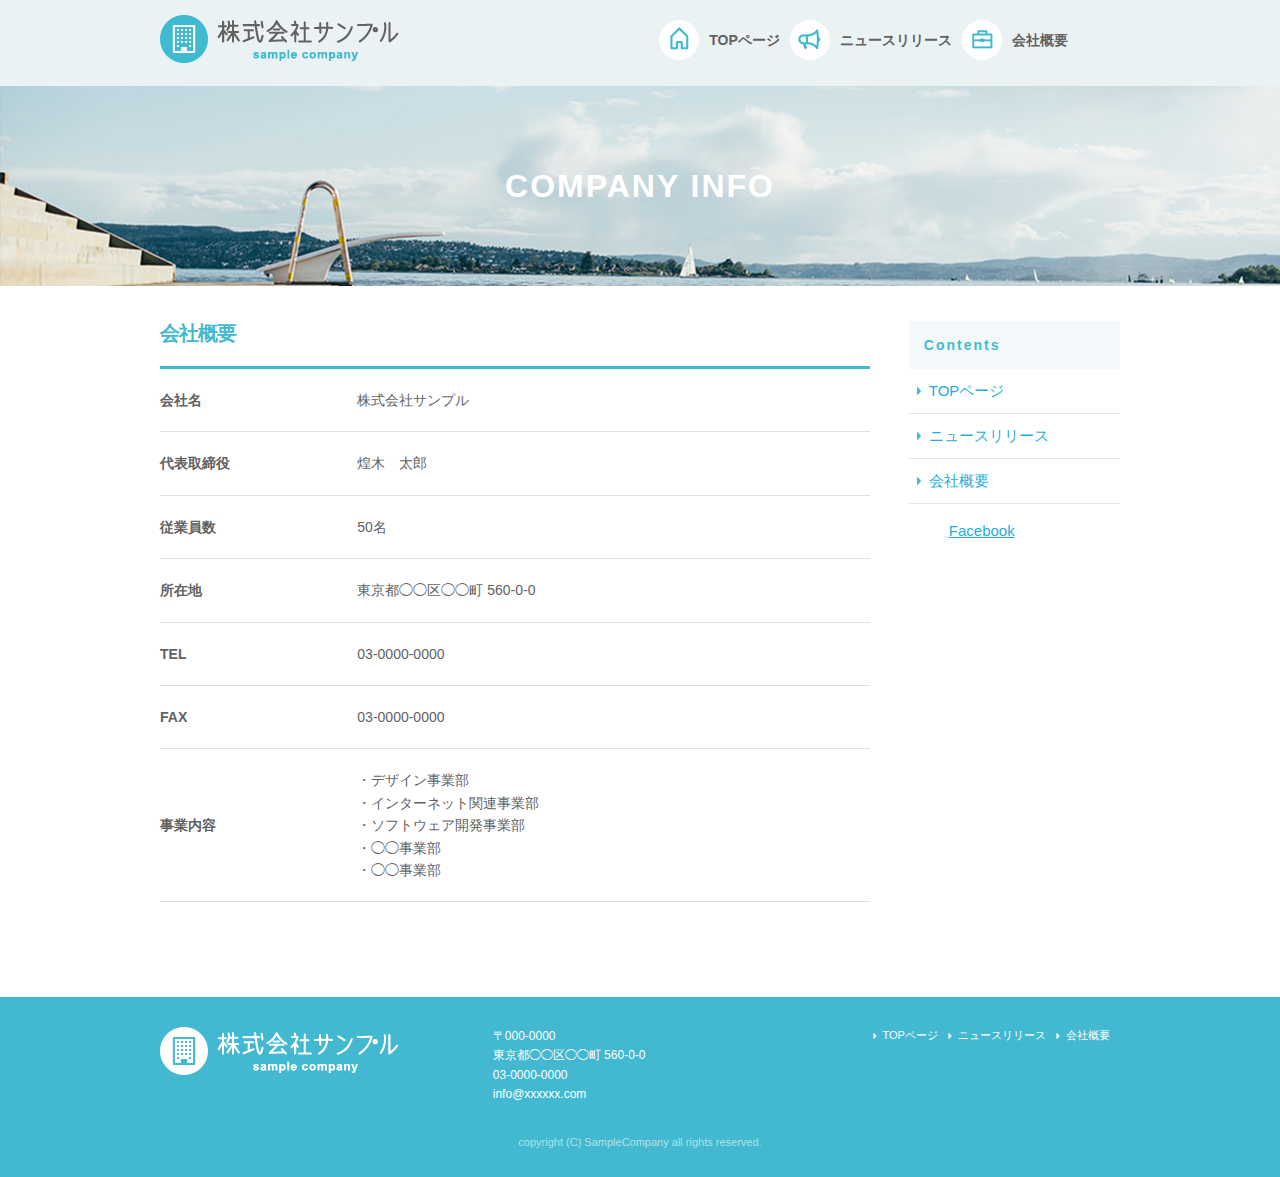
<file: company.html>
<!DOCTYPE html>
<html lang="ja">
  <head>

    <meta charset="utf-8">
    <title>COMPANY INFO | 株式会社サンプル</title>
    <meta name="description" content="">
    <meta name="author" content="">

    <meta name="viewport" content="width=device-width, initial-scale=1">

    <!-- <link href="//fonts.googleapis.com/css?family=Raleway:400,300,600" rel="stylesheet" type="text/css"> -->

    <link rel="stylesheet" href="css/normalize.css">
    <link rel="stylesheet" href="css/skeleton.css">
    <link rel="stylesheet" href="css/sample.css">

    <link rel="icon" type="image/png" href="images/favicon.png">

  </head>
  <body>

    <div id="fb-root"></div>
    <script>(function(d, s, id) {
var js, fjs = d.getElementsByTagName(s)[0];
if (d.getElementById(id)) return;
js = d.createElement(s); js.id = id;
js.src = "//connect.facebook.net/ja_JP/sdk.js#xfbml=1&version=v2.6";
fjs.parentNode.insertBefore(js, fjs);
    }(document, 'script', 'facebook-jssdk'));</script>

    <header>
      <div id="header_in" class="container">
        <div class="row">
          <div class="six columns logo">

            <h1><a href="index.html"><img class="u-max-full-width" src="images/top/logo.png" alt="株式会社サンプル" srcset="images/top/logo@2x.png 2x" /></a></h1>

          </div>
          <div class="six columns navi">

            <div class="sp_navi">
              <img id="sp_navi_btn" class="u-max-full-width" src="images/top/sp_navi.png" alt="sp_navi" srcset="images/top/sp_navi@2x.png 2x" />

              <ul class="sp_navi_li">
                <li><a href="index.html">TOPページ</a></li>
                <li><a href="news.html">ニュースリリース</a></li>
                <li><a href="company.html">会社概要</a></li>
              </ul>
            </div>
            <!-- sp_navi -->

            <div class="pc_navi">

              <ul class="pc_navi_li">
                <li class="navi_toppage"><a href="index.html">TOPページ</a></li>
                <li class="navi_news"><a href="news.html">ニュースリリース</a></li>
                <li class="navi_company"><a href="company.html">会社概要</a></li>
              </ul>

            </div>
            <!-- pc_navi -->

          </div>
        </div>
        <!-- row -->
      </div>
      <!-- header_in -->
    </header>

    <div id="sub_cover">
      <div class="container">
        <div class="row">

          <div class="twelve columns">
            <h2>COMPANY INFO</h2>
          </div>

        </div>
      </div>
    </div>
    <!-- #sub_cover -->

    <div id="contents">
      <div class="container">
        <div class="row">

          <div id="main" class="nine columns">
            <h2 class="company_title">会社概要</h2>

            <table class="u-full-width">
              <tr>
                <th>会社名</th>
                <td>株式会社サンプル</td>
              </tr>
              <tr>
                <th>代表取締役</th>
                <td>煌木　太郎</td>
              </tr>
              <tr>
                <th>従業員数</th>
                <td>50名</td>
              </tr>
              <tr>
                <th>所在地</th>
                <td>東京都◯◯区◯◯町 560-0-0</td>
              </tr>
              <tr>
                <th>TEL</th>
                <td>03-0000-0000</td>
              </tr>
              <tr>
                <th>FAX</th>
                <td>03-0000-0000</td>
              </tr>
              <tr>
                <th>事業内容</th>
                <td>
                  ・デザイン事業部<br />
                  ・インターネット関連事業部<br />
                  ・ソフトウェア開発事業部<br />
                  ・◯◯事業部<br />
                  ・◯◯事業部
                </td>
              </tr>
            </table>


          </div>

          <div id="sidebar" class="three columns">

            <div class="pc_sidemenu">
              <h3>Contents</h3>

              <ul>
                <li><a href="index.html">TOPページ</a></li>
                <li><a href="news.html">ニュースリリース</a></li>
                <li><a href="company.html">会社概要</a></li>
              </ul>
            </div>

            <div class="fb-page" data-href="https://www.facebook.com/facebook" data-tabs="timeline" data-height="300" data-small-header="false" data-adapt-container-width="true" data-hide-cover="false" data-show-facepile="false"><div class="fb-xfbml-parse-ignore"><blockquote cite="https://www.facebook.com/facebook"><a href="https://www.facebook.com/facebook">Facebook</a></blockquote></div></div>

          </div>

        </div>
      </div>
    </div>
    <!-- #contents -->


    <footer>
      <div class="container">
        <div class="row">
          <div class="four columns sp">
            <img class="u-max-full-width" src="images/top/footer_logo.png" alt="株式会社サンプル" srcset="images/top/footer_logo@2x.png 2x" />
          </div>
          <!-- columns -->
          <div class="four columns foot_address sp">
            〒000-0000<br />
            東京都◯◯区◯◯町 560-0-0<br />
            03-0000-0000<br />
            info@xxxxxx.com
          </div>
          <!-- columns -->
          <div class="four columns">
            <ul class="foot_navi">
              <li><a href="index.html">TOPページ</a></li>
              <li><a href="news.html">ニュースリリース</a></li>
              <li><a href="company.html">会社概要</a></li>
            </ul>
          </div>
          <!-- columns -->
        </div>
        <!-- row -->

        <div class="row">
          <div class="twelve columns sp">
            <p class="copy">copyright (C) SampleCompany all rights reserved.</p>
          </div>
          <!-- columns -->
        </div>
        <!-- row -->
      </div>
    </footer>
    <!-- //footer -->


    <script type="text/javascript" src="//ajax.googleapis.com/ajax/libs/jquery/1.10.2/jquery.min.js"></script>

    <script>
$(function(){

  $(document).ready(function(){

    $("#sp_navi_btn").click(function () {
      $(this).next().slideToggle();
    });

  });

});
    </script>


  </body>
</html>
</file>
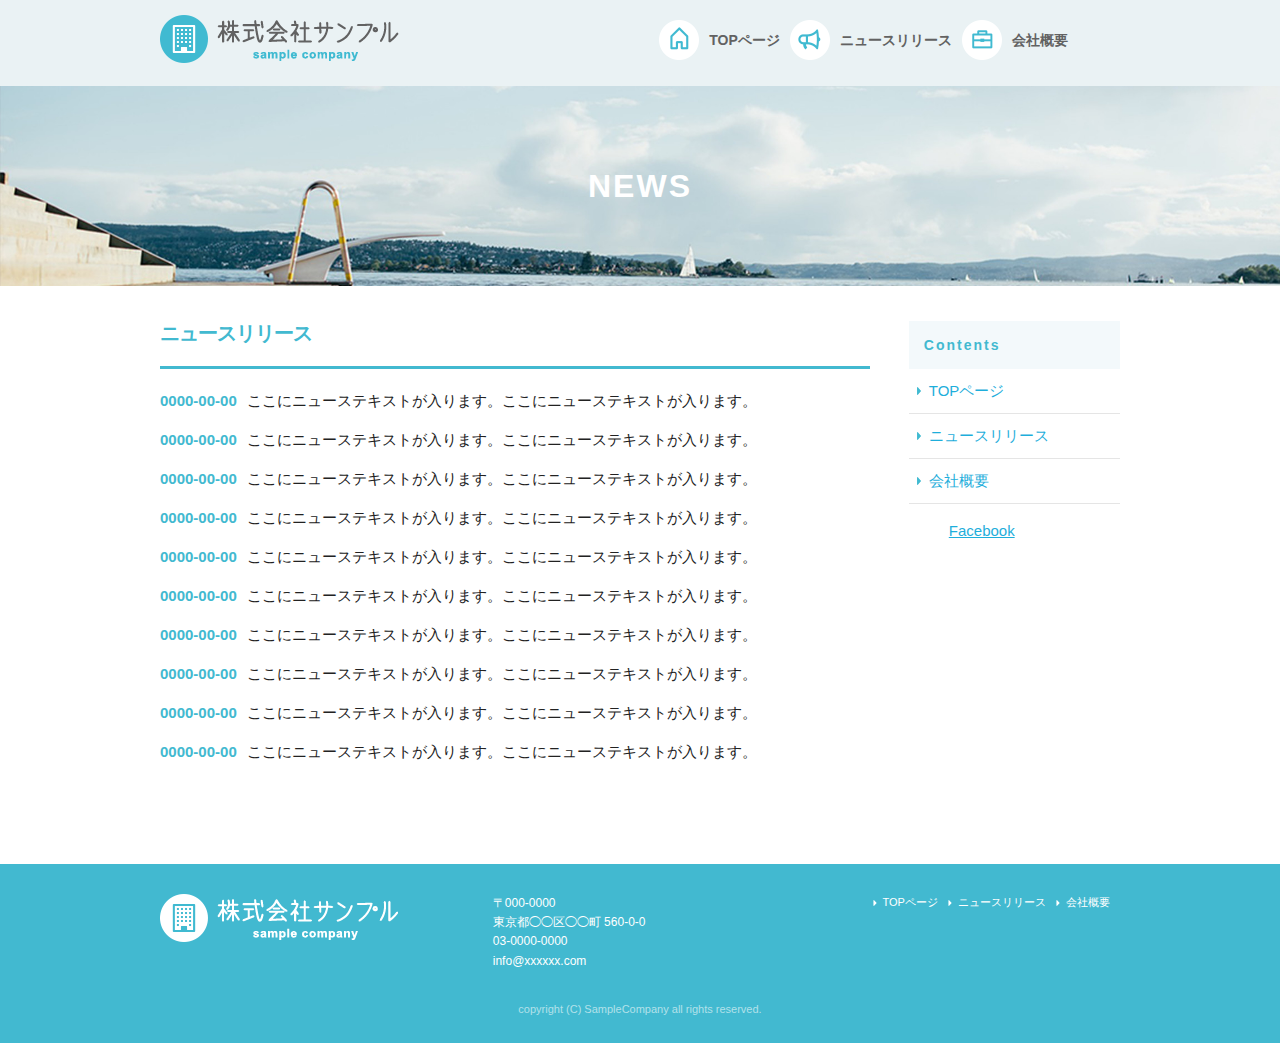
<file: news.html>
<!DOCTYPE html>
<html lang="ja">
<head>

  <meta charset="utf-8">
  <title>NEWS | 株式会社サンプル</title>
  <meta name="description" content="">
  <meta name="author" content="">

  <meta name="viewport" content="width=device-width, initial-scale=1">

  <link rel="stylesheet" href="css/normalize.css">
  <link rel="stylesheet" href="css/skeleton.css">
  <link rel="stylesheet" href="css/sample.css">

  <link rel="icon" type="image/png" href="images/favicon.png">

</head>
<body>

  <div id="fb-root"></div>
  <script>(function(d, s, id) {
    var js, fjs = d.getElementsByTagName(s)[0];
    if (d.getElementById(id)) return;
    js = d.createElement(s); js.id = id;
    js.src = "//connect.facebook.net/ja_JP/sdk.js#xfbml=1&version=v2.6";
    fjs.parentNode.insertBefore(js, fjs);
  }(document, 'script', 'facebook-jssdk'));</script>

<header>
  <div id="header_in" class="container">
    <div class="row">
      <div class="six columns logo">

        <h1><a href="index.html"><img class="u-max-full-width" src="images/top/logo.png" alt="株式会社サンプル" srcset="images/top/logo@2x.png 2x" /></a></h1>

      </div>
      <div class="six columns navi">

        <div class="sp_navi">
          <img id="sp_navi_btn" class="u-max-full-width" src="images/top/sp_navi.png" alt="sp_navi" srcset="images/top/sp_navi@2x.png 2x" />

          <ul class="sp_navi_li">
            <li><a href="index.html">TOPページ</a></li>
            <li><a href="news.html">ニュースリリース</a></li>
            <li><a href="company.html">会社概要</a></li>
          </ul>
        </div>
        <!-- sp_navi -->

        <div class="pc_navi">

          <ul class="pc_navi_li">
            <li class="navi_toppage"><a href="index.html">TOPページ</a></li>
            <li class="navi_news"><a href="news.html">ニュースリリース</a></li>
            <li class="navi_company"><a href="company.html">会社概要</a></li>
          </ul>

        </div>
        <!-- pc_navi -->

      </div>
    </div>
    <!-- row -->
  </div>
  <!-- header_in -->
</header>

<div id="sub_cover">
  <div class="container">
    <div class="row">

      <div class="twelve columns">
        <h2>NEWS</h2>
      </div>

    </div>
  </div>
</div>
<!-- #sub_cover -->

<div id="contents">
  <div class="container">
    <div class="row">

      <div id="main" class="nine columns">
        <h2>ニュースリリース</h2>

        <ul class="news_li">
          <li><span>0000-00-00</span>ここにニューステキストが入ります。ここにニューステキストが入ります。</li>
          <li><span>0000-00-00</span>ここにニューステキストが入ります。ここにニューステキストが入ります。</li>
          <li><span>0000-00-00</span>ここにニューステキストが入ります。ここにニューステキストが入ります。</li>
          <li><span>0000-00-00</span>ここにニューステキストが入ります。ここにニューステキストが入ります。</li>
          <li><span>0000-00-00</span>ここにニューステキストが入ります。ここにニューステキストが入ります。</li>
          <li><span>0000-00-00</span>ここにニューステキストが入ります。ここにニューステキストが入ります。</li>
          <li><span>0000-00-00</span>ここにニューステキストが入ります。ここにニューステキストが入ります。</li>
          <li><span>0000-00-00</span>ここにニューステキストが入ります。ここにニューステキストが入ります。</li>
          <li><span>0000-00-00</span>ここにニューステキストが入ります。ここにニューステキストが入ります。</li>
          <li><span>0000-00-00</span>ここにニューステキストが入ります。ここにニューステキストが入ります。</li>
        </ul>
      </div>

      <div id="sidebar" class="three columns">

        <div class="pc_sidemenu">
          <h3>Contents</h3>

          <ul>
            <li><a href="index.html">TOPページ</a></li>
            <li><a href="news.html">ニュースリリース</a></li>
            <li><a href="company.html">会社概要</a></li>
          </ul>
        </div>

        <div class="fb-page" data-href="https://www.facebook.com/facebook" data-tabs="timeline" data-height="300" data-small-header="false" data-adapt-container-width="true" data-hide-cover="false" data-show-facepile="false"><div class="fb-xfbml-parse-ignore"><blockquote cite="https://www.facebook.com/facebook"><a href="https://www.facebook.com/facebook">Facebook</a></blockquote></div></div>

      </div>

    </div>
  </div>
</div>
<!-- #contents -->


<footer>
  <div class="container">
    <div class="row">
      <div class="four columns sp">
        <img class="u-max-full-width" src="images/top/footer_logo.png" alt="株式会社サンプル" srcset="images/top/footer_logo@2x.png 2x" />
      </div>
      <!-- columns -->
      <div class="four columns foot_address sp">
        〒000-0000<br />
        東京都◯◯区◯◯町 560-0-0<br />
        03-0000-0000<br />
        info@xxxxxx.com
      </div>
      <!-- columns -->
      <div class="four columns">
        <ul class="foot_navi">
          <li><a href="index.html">TOPページ</a></li>
          <li><a href="news.html">ニュースリリース</a></li>
          <li><a href="company.html">会社概要</a></li>
        </ul>
      </div>
      <!-- columns -->
    </div>
    <!-- row -->

    <div class="row">
      <div class="twelve columns sp">
        <p class="copy">copyright (C) SampleCompany all rights reserved.</p>
      </div>
      <!-- columns -->
    </div>
    <!-- row -->
  </div>
</footer>
<!-- //footer -->



<script type="text/javascript" src="//ajax.googleapis.com/ajax/libs/jquery/1.10.2/jquery.min.js"></script>

<script>
  $(function(){

    $(document).ready(function(){

      $("#sp_navi_btn").click(function () {
        $(this).next().slideToggle();
      });

    });

  });
</script>


</body>
</html>
</file>
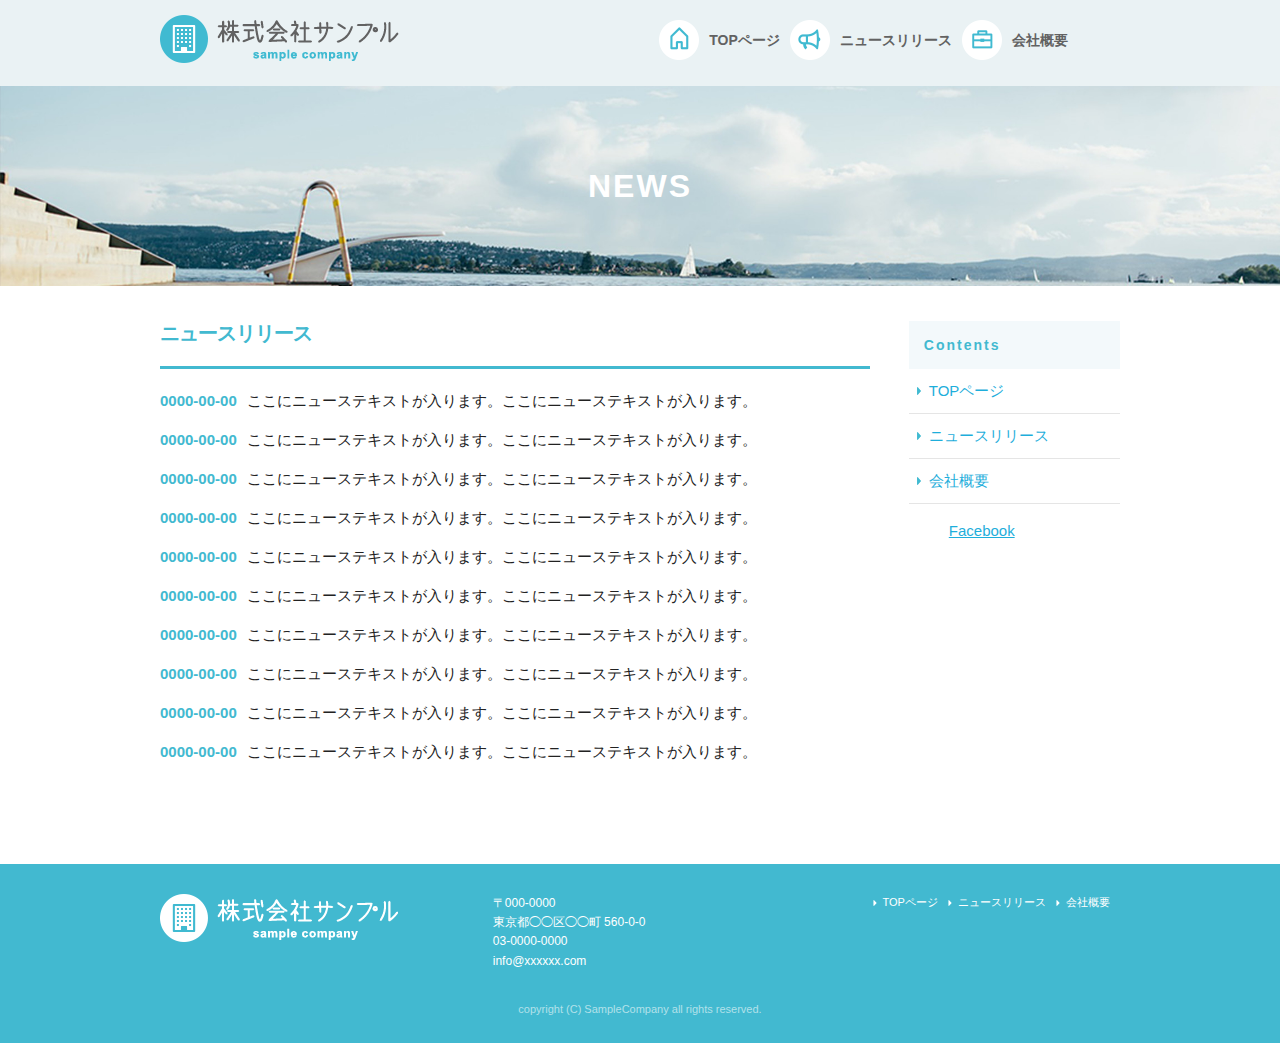
<file: newssample.html>
<!DOCTYPE html>
<html lang="ja">
<head>

  <meta charset="utf-8">
  <title>NEWS | 株式会社サンプル</title>
  <meta name="description" content="">
  <meta name="author" content="">

  <meta name="viewport" content="width=device-width, initial-scale=1">


  <link rel="stylesheet" href="css/normalize.css">
  <link rel="stylesheet" href="css/skeleton.css">
  <link rel="stylesheet" href="css/sample.css">

  <link rel="icon" type="image/png" href="images/favicon.png">

</head>
<body>

  <div id="fb-root"></div>
  <script>(function(d, s, id) {
    var js, fjs = d.getElementsByTagName(s)[0];
    if (d.getElementById(id)) return;
    js = d.createElement(s); js.id = id;
    js.src = "//connect.facebook.net/ja_JP/sdk.js#xfbml=1&version=v2.6";
    fjs.parentNode.insertBefore(js, fjs);
  }(document, 'script', 'facebook-jssdk'));</script>

<header>
  <div id="header_in" class="container">
    <div class="row">
      <div class="six columns logo">

        <h1><a href="index.html"><img class="u-max-full-width" src="images/top/logo.png" alt="株式会社サンプル" srcset="images/top/logo@2x.png 2x" /></a></h1>

      </div>
      <div class="six columns navi">

        <div class="sp_navi">
          <img id="sp_navi_btn" class="u-max-full-width" src="images/top/sp_navi.png" alt="sp_navi" srcset="images/top/sp_navi@2x.png 2x" />

          <ul class="sp_navi_li">
            <li><a href="index.html">TOPページ</a></li>
            <li><a href="news.html">ニュースリリース</a></li>
            <li><a href="company.html">会社概要</a></li>
          </ul>
        </div>
        <!-- sp_navi -->

        <div class="pc_navi">

          <ul class="pc_navi_li">
            <li class="navi_toppage"><a href="index.html">TOPページ</a></li>
            <li class="navi_news"><a href="news.html">ニュースリリース</a></li>
            <li class="navi_company"><a href="company.html">会社概要</a></li>
          </ul>

        </div>
        <!-- pc_navi -->

      </div>
    </div>
    <!-- row -->
  </div>
  <!-- header_in -->
</header>

<div id="sub_cover">
  <div class="container">
    <div class="row">

      <div class="twelve columns">
        <h2>NEWS</h2>
      </div>

    </div>
  </div>
</div>
<!-- #sub_cover -->

<div id="contents">
  <div class="container">
    <div class="row">

      <div id="main" class="nine columns">
        <h2>ニュースリリース</h2>

        <ul class="news_li">
          <li><span>0000-00-00</span>ここにニューステキストが入ります。ここにニューステキストが入ります。</li>
          <li><span>0000-00-00</span>ここにニューステキストが入ります。ここにニューステキストが入ります。</li>
          <li><span>0000-00-00</span>ここにニューステキストが入ります。ここにニューステキストが入ります。</li>
          <li><span>0000-00-00</span>ここにニューステキストが入ります。ここにニューステキストが入ります。</li>
          <li><span>0000-00-00</span>ここにニューステキストが入ります。ここにニューステキストが入ります。</li>
          <li><span>0000-00-00</span>ここにニューステキストが入ります。ここにニューステキストが入ります。</li>
          <li><span>0000-00-00</span>ここにニューステキストが入ります。ここにニューステキストが入ります。</li>
          <li><span>0000-00-00</span>ここにニューステキストが入ります。ここにニューステキストが入ります。</li>
          <li><span>0000-00-00</span>ここにニューステキストが入ります。ここにニューステキストが入ります。</li>
          <li><span>0000-00-00</span>ここにニューステキストが入ります。ここにニューステキストが入ります。</li>
        </ul>
      </div>

      <div id="sidebar" class="three columns">

        <div class="pc_sidemenu">
          <h3>Contents</h3>

          <ul>
            <li><a href="index.html">TOPページ</a></li>
            <li><a href="news.html">ニュースリリース</a></li>
            <li><a href="company.html">会社概要</a></li>
          </ul>
        </div>

        <div class="fb-page" data-href="https://www.facebook.com/facebook" data-tabs="timeline" data-height="300" data-small-header="false" data-adapt-container-width="true" data-hide-cover="false" data-show-facepile="false"><div class="fb-xfbml-parse-ignore"><blockquote cite="https://www.facebook.com/facebook"><a href="https://www.facebook.com/facebook">Facebook</a></blockquote></div></div>

      </div>

    </div>
  </div>
</div>
<!-- #contents -->


<footer>
  <div class="container">
    <div class="row">
      <div class="four columns sp">
        <img class="u-max-full-width" src="images/top/footer_logo.png" alt="株式会社サンプル" srcset="images/top/footer_logo@2x.png 2x" />
      </div>
      <!-- columns -->
      <div class="four columns foot_address sp">
        〒000-0000<br />
        東京都◯◯区◯◯町 560-0-0<br />
        03-0000-0000<br />
        info@xxxxxx.com
      </div>
      <!-- columns -->
      <div class="four columns">
        <ul class="foot_navi">
          <li><a href="index.html">TOPページ</a></li>
          <li><a href="news.html">ニュースリリース</a></li>
          <li><a href="company.html">会社概要</a></li>
        </ul>
      </div>
      <!-- columns -->
    </div>
    <!-- row -->

    <div class="row">
      <div class="twelve columns sp">
        <p class="copy">copyright (C) SampleCompany all rights reserved.</p>
      </div>
      <!-- columns -->
    </div>
    <!-- row -->
  </div>
</footer>
<!-- //footer -->



<script type="text/javascript" src="//ajax.googleapis.com/ajax/libs/jquery/1.10.2/jquery.min.js"></script>

<script>
  $(function(){

    $(document).ready(function(){

      $("#sp_navi_btn").click(function () {
        $(this).next().slideToggle();
      });

    });

  });
</script>


</body>
</html>
</file>
<file: css/skeleton.css>
/*
* Skeleton V2.0.4
* Copyright 2014, Dave Gamache
* www.getskeleton.com
* Free to use under the MIT license.
* http://www.opensource.org/licenses/mit-license.php
* 12/29/2014
*/


/* Table of contents
––––––––––––––––––––––––––––––––––––––––––––––––––
- Grid
- Base Styles
- Typography
- Links
- Buttons
- Forms
- Lists
- Code
- Tables
- Spacing
- Utilities
- Clearing
- Media Queries
*/


/* Grid
–––––––––––––––––––––––––––––––––––––––––––––––––– */
.container {
  position: relative;
  width: 100%;
  max-width: 960px;
  margin: 0 auto;
  padding: 0 20px;
  box-sizing: border-box; }
.column,
.columns {
  width: 100%;
  float: left;
  box-sizing: border-box; }

/* For devices larger than 400px */
@media (min-width: 400px) {
  .container {
    width: 85%;
    padding: 0; }
}

/* For devices larger than 550px */
@media (min-width: 550px) {
  .container {
    width: 80%; }
  .column,
  .columns {
    margin-left: 4%; }
  .column:first-child,
  .columns:first-child {
    margin-left: 0; }

  .one.column,
  .one.columns                    { width: 4.66666666667%; }
  .two.columns                    { width: 13.3333333333%; }
  .three.columns                  { width: 22%;            }
  .four.columns                   { width: 30.6666666667%; }
  .five.columns                   { width: 39.3333333333%; }
  .six.columns                    { width: 48%;            }
  .seven.columns                  { width: 56.6666666667%; }
  .eight.columns                  { width: 65.3333333333%; }
  .nine.columns                   { width: 74.0%;          }
  .ten.columns                    { width: 82.6666666667%; }
  .eleven.columns                 { width: 91.3333333333%; }
  .twelve.columns                 { width: 100%; margin-left: 0; }

  .one-third.column               { width: 30.6666666667%; }
  .two-thirds.column              { width: 65.3333333333%; }

  .one-half.column                { width: 48%; }

  /* Offsets */
  .offset-by-one.column,
  .offset-by-one.columns          { margin-left: 8.66666666667%; }
  .offset-by-two.column,
  .offset-by-two.columns          { margin-left: 17.3333333333%; }
  .offset-by-three.column,
  .offset-by-three.columns        { margin-left: 26%;            }
  .offset-by-four.column,
  .offset-by-four.columns         { margin-left: 34.6666666667%; }
  .offset-by-five.column,
  .offset-by-five.columns         { margin-left: 43.3333333333%; }
  .offset-by-six.column,
  .offset-by-six.columns          { margin-left: 52%;            }
  .offset-by-seven.column,
  .offset-by-seven.columns        { margin-left: 60.6666666667%; }
  .offset-by-eight.column,
  .offset-by-eight.columns        { margin-left: 69.3333333333%; }
  .offset-by-nine.column,
  .offset-by-nine.columns         { margin-left: 78.0%;          }
  .offset-by-ten.column,
  .offset-by-ten.columns          { margin-left: 86.6666666667%; }
  .offset-by-eleven.column,
  .offset-by-eleven.columns       { margin-left: 95.3333333333%; }

  .offset-by-one-third.column,
  .offset-by-one-third.columns    { margin-left: 34.6666666667%; }
  .offset-by-two-thirds.column,
  .offset-by-two-thirds.columns   { margin-left: 69.3333333333%; }

  .offset-by-one-half.column,
  .offset-by-one-half.columns     { margin-left: 52%; }

}


/* Base Styles
–––––––––––––––––––––––––––––––––––––––––––––––––– */
/* NOTE
html is set to 62.5% so that all the REM measurements throughout Skeleton
are based on 10px sizing. So basically 1.5rem = 15px :) */
html {
  font-size: 62.5%; }
body {
  font-size: 1.5em; /* currently ems cause chrome bug misinterpreting rems on body element */
  line-height: 1.6;
  font-weight: 400;
  font-family: "Raleway", "HelveticaNeue", "Helvetica Neue", Helvetica, Arial, sans-serif;
  color: #222; }


/* Typography
–––––––––––––––––––––––––––––––––––––––––––––––––– */
h1, h2, h3, h4, h5, h6 {
  margin-top: 0;
  margin-bottom: 2rem;
  font-weight: 300; }
h1 { font-size: 4.0rem; line-height: 1.2;  letter-spacing: -.1rem;}
h2 { font-size: 3.6rem; line-height: 1.25; letter-spacing: -.1rem; }
h3 { font-size: 3.0rem; line-height: 1.3;  letter-spacing: -.1rem; }
h4 { font-size: 2.4rem; line-height: 1.35; letter-spacing: -.08rem; }
h5 { font-size: 1.8rem; line-height: 1.5;  letter-spacing: -.05rem; }
h6 { font-size: 1.5rem; line-height: 1.6;  letter-spacing: 0; }

/* Larger than phablet */
@media (min-width: 550px) {
  h1 { font-size: 5.0rem; }
  h2 { font-size: 4.2rem; }
  h3 { font-size: 3.6rem; }
  h4 { font-size: 3.0rem; }
  h5 { font-size: 2.4rem; }
  h6 { font-size: 1.5rem; }
}

p {
  margin-top: 0; }


/* Links
–––––––––––––––––––––––––––––––––––––––––––––––––– */
a {
  color: #1EAEDB; }
a:hover {
  color: #0FA0CE; }


/* Buttons
–––––––––––––––––––––––––––––––––––––––––––––––––– */
.button,
button,
input[type="submit"],
input[type="reset"],
input[type="button"] {
  display: inline-block;
  height: 38px;
  padding: 0 30px;
  color: #555;
  text-align: center;
  font-size: 11px;
  font-weight: 600;
  line-height: 38px;
  letter-spacing: .1rem;
  text-transform: uppercase;
  text-decoration: none;
  white-space: nowrap;
  background-color: transparent;
  border-radius: 4px;
  border: 1px solid #bbb;
  cursor: pointer;
  box-sizing: border-box; }
.button:hover,
button:hover,
input[type="submit"]:hover,
input[type="reset"]:hover,
input[type="button"]:hover,
.button:focus,
button:focus,
input[type="submit"]:focus,
input[type="reset"]:focus,
input[type="button"]:focus {
  color: #333;
  border-color: #888;
  outline: 0; }
.button.button-primary,
button.button-primary,
input[type="submit"].button-primary,
input[type="reset"].button-primary,
input[type="button"].button-primary {
  color: #FFF;
  background-color: #33C3F0;
  border-color: #33C3F0; }
.button.button-primary:hover,
button.button-primary:hover,
input[type="submit"].button-primary:hover,
input[type="reset"].button-primary:hover,
input[type="button"].button-primary:hover,
.button.button-primary:focus,
button.button-primary:focus,
input[type="submit"].button-primary:focus,
input[type="reset"].button-primary:focus,
input[type="button"].button-primary:focus {
  color: #FFF;
  background-color: #1EAEDB;
  border-color: #1EAEDB; }


/* Forms
–––––––––––––––––––––––––––––––––––––––––––––––––– */
input[type="email"],
input[type="number"],
input[type="search"],
input[type="text"],
input[type="tel"],
input[type="url"],
input[type="password"],
textarea,
select {
  height: 38px;
  padding: 6px 10px; /* The 6px vertically centers text on FF, ignored by Webkit */
  background-color: #fff;
  border: 1px solid #D1D1D1;
  border-radius: 4px;
  box-shadow: none;
  box-sizing: border-box; }
/* Removes awkward default styles on some inputs for iOS */
input[type="email"],
input[type="number"],
input[type="search"],
input[type="text"],
input[type="tel"],
input[type="url"],
input[type="password"],
textarea {
  -webkit-appearance: none;
     -moz-appearance: none;
          appearance: none; }
textarea {
  min-height: 65px;
  padding-top: 6px;
  padding-bottom: 6px; }
input[type="email"]:focus,
input[type="number"]:focus,
input[type="search"]:focus,
input[type="text"]:focus,
input[type="tel"]:focus,
input[type="url"]:focus,
input[type="password"]:focus,
textarea:focus,
select:focus {
  border: 1px solid #33C3F0;
  outline: 0; }
label,
legend {
  display: block;
  margin-bottom: .5rem;
  font-weight: 600; }
fieldset {
  padding: 0;
  border-width: 0; }
input[type="checkbox"],
input[type="radio"] {
  display: inline; }
label > .label-body {
  display: inline-block;
  margin-left: .5rem;
  font-weight: normal; }


/* Lists
–––––––––––––––––––––––––––––––––––––––––––––––––– */
ul {
  list-style: circle inside; }
ol {
  list-style: decimal inside; }
ol, ul {
  padding-left: 0;
  margin-top: 0; }
ul ul,
ul ol,
ol ol,
ol ul {
  margin: 1.5rem 0 1.5rem 3rem;
  font-size: 90%; }
li {
  margin-bottom: 1rem; }


/* Code
–––––––––––––––––––––––––––––––––––––––––––––––––– */
code {
  padding: .2rem .5rem;
  margin: 0 .2rem;
  font-size: 90%;
  white-space: nowrap;
  background: #F1F1F1;
  border: 1px solid #E1E1E1;
  border-radius: 4px; }
pre > code {
  display: block;
  padding: 1rem 1.5rem;
  white-space: pre; }


/* Tables
–––––––––––––––––––––––––––––––––––––––––––––––––– */
th,
td {
  padding: 12px 15px;
  text-align: left;
  border-bottom: 1px solid #E1E1E1; }
th:first-child,
td:first-child {
  padding-left: 0; }
th:last-child,
td:last-child {
  padding-right: 0; }


/* Spacing
–––––––––––––––––––––––––––––––––––––––––––––––––– */
button,
.button {
  margin-bottom: 1rem; }
input,
textarea,
select,
fieldset {
  margin-bottom: 1.5rem; }
pre,
blockquote,
dl,
figure,
table,
p,
ul,
ol,
form {
  margin-bottom: 2.5rem; }


/* Utilities
–––––––––––––––––––––––––––––––––––––––––––––––––– */
.u-full-width {
  width: 100%;
  box-sizing: border-box; }
.u-max-full-width {
  max-width: 100%;
  box-sizing: border-box; }
.u-pull-right {
  float: right; }
.u-pull-left {
  float: left; }


/* Misc
–––––––––––––––––––––––––––––––––––––––––––––––––– */
hr {
  margin-top: 3rem;
  margin-bottom: 3.5rem;
  border-width: 0;
  border-top: 1px solid #E1E1E1; }


/* Clearing
–––––––––––––––––––––––––––––––––––––––––––––––––– */

/* Self Clearing Goodness */
.container:after,
.row:after,
.u-cf {
  content: "";
  display: table;
  clear: both; }


/* Media Queries
–––––––––––––––––––––––––––––––––––––––––––––––––– */
/*
Note: The best way to structure the use of media queries is to create the queries
near the relevant code. For example, if you wanted to change the styles for buttons
on small devices, paste the mobile query code up in the buttons section and style it
there.
*/


/* Larger than mobile */
@media (min-width: 400px) {}

/* Larger than phablet (also point when grid becomes active) */
@media (min-width: 550px) {}

/* Larger than tablet */
@media (min-width: 750px) {}

/* Larger than desktop */
@media (min-width: 1000px) {}

/* Larger than Desktop HD */
@media (min-width: 1200px) {}
</file>
<file: css/sample.css>
html {
  font-size: 62.5%; }

/**************************************/
header {
  background: #eaf2f4; }
  header #header_in {
    padding-top: 10px;
    padding-bottom: 4px; }
  @media (max-width: 550px) {
    header .logo {
      width: 190px; }
    header .navi {
      width: 40px;
      float: right; } }
  header .sp_navi_li {
    width: 180px;
    position: absolute;
    top: 50px;
    right: 2%;
    border: 1px solid #eee;
    background: white;
    margin: 0;
    padding: 0;
    display: none;
    z-index: 100; }
    header .sp_navi_li li {
      list-style: none;
      margin: 0;
      padding: 0; }
      header .sp_navi_li li a {
        display: block;
        padding: 10px 8px;
        border-bottom: 1px solid #eee;
        font-size: 14px;
        text-decoration: none; }
  @media (min-width: 550px) {
    header .sp_navi {
      display: none; }
    header #header_in {
      padding: 15px 0 10px 0; }
    header .pc_navi_li {
      margin: 0;
      padding: 0; }
      header .pc_navi_li li {
        list-style: none;
        margin: 5px 0 0 0;
        padding: 0; }
        header .pc_navi_li li a {
          color: #626262;
          text-decoration: none;
          font-weight: bold;
          font-size: 14px;
          font-size: 1.4rem;
          float: left;
          padding-right: 10px; }
        header .pc_navi_li li a:hover {
          color: #42b9d0; }
      header .pc_navi_li li.navi_toppage a {
        background-repeat: no-repeat;
        display: inline-block;
        line-height: 40px;
        padding-left: 50px;
        background-image: url("../images/top/navi_top.png");
        background-size: 40px 40px; } }
    @media screen and (min-width: 550px) and (-webkit-min-device-pixel-ratio: 2), (min-width: 550px) and (min-resolution: 2dppx) {
      header .pc_navi_li li.navi_toppage a {
        background-image: url("../images/top/navi_top@2x.png"); } }
  @media (min-width: 550px) {
      header .pc_navi_li li.navi_news a {
        background-repeat: no-repeat;
        display: inline-block;
        line-height: 40px;
        padding-left: 50px;
        background-image: url("../images/top/navi_news.png");
        background-size: 40px 40px; } }
    @media screen and (min-width: 550px) and (-webkit-min-device-pixel-ratio: 2), (min-width: 550px) and (min-resolution: 2dppx) {
      header .pc_navi_li li.navi_news a {
        background-image: url("../images/top/navi_news@2x.png"); } }
  @media (min-width: 550px) {
      header .pc_navi_li li.navi_company a {
        background-repeat: no-repeat;
        display: inline-block;
        line-height: 40px;
        padding-left: 50px;
        background-image: url("../images/top/navi_company.png");
        background-size: 40px 40px; } }
    @media screen and (min-width: 550px) and (-webkit-min-device-pixel-ratio: 2), (min-width: 550px) and (min-resolution: 2dppx) {
      header .pc_navi_li li.navi_company a {
        background-image: url("../images/top/navi_company@2x.png"); } }

  @media (max-width: 550px) {
    header .pc_navi {
      display: none; } }

#cover_area {
  text-align: center;
  padding: 80px 0;
  background-image: url("../images/top/cover.jpg");
  background-size: cover; }
  @media screen and (-webkit-min-device-pixel-ratio: 2), (min-resolution: 2dppx) {
    #cover_area {
      background-image: url("../images/top/cover@2x.jpg"); } }
  @media (min-width: 550px) {
    #cover_area {
      text-align: left;
      height: 420px;
      padding: 0; }
      #cover_area img {
        margin-top: 180px;
        margin-left: 70px; } }

#service_area {
  padding-top: 20px; }
  @media (min-width: 550px) {
    #service_area {
      padding-top: 30px; } }
  #service_area .columns {
    color: #626262; }
    #service_area .columns .service_title {
      font-size: 18px;
      font-size: 1.8rem;
      font-weight: bold;
      margin-top: 8px; }
    #service_area .columns p {
      font-size: 15px;
      font-size: 1.5rem;
      margin-top: 10px; }
    @media (min-width: 550px) {
      #service_area .columns .service_title {
        font-size: 16px;
        font-size: 1.6rem; }
      #service_area .columns p {
        font-size: 13px;
        font-size: 1.3rem; } }

#news_area {
  background-color: #eaf2f4; }
  @media (min-width: 550px) {
    #news_area .container {
      padding: 0px 10% 50px 10%; } }
  #news_area .news_title {
    text-align: center;
    font-size: 26px;
    font-size: 2.6rem;
    color: #42b9d0;
    padding: 15px 0 10px 0;
    font-weight: bold;
    letter-spacing: 0.2rem; }
  #news_area .news_lists li {
    list-style: none;
    font-size: 15px;
    font-size: 1.5rem; }
    #news_area .news_lists li span {
      color: #42b9d0;
      font-weight: bold;
      display: block;
      margin-bottom: 3px; }
  @media (min-width: 550px) {
    #news_area .news_title {
      text-align: center;
      font-size: 22px;
      font-size: 2.2rem;
      color: #42b9d0;
      padding: 50px 0 41px 0;
      letter-spacing: 0.2rem; }
    #news_area .news_lists li {
      list-style: none;
      font-size: 14px;
      font-size: 1.4rem;
      margin-bottom: 20px; }
      #news_area .news_lists li span {
        color: #42b9d0;
        font-weight: bold;
        display: inline;
        margin-bottom: 0px; } }

footer {
  background-color: #42b9d0;
  color: #fff;
  padding-top: 20px; }
  @media (max-width: 550px) {
    footer .container {
      margin: 0;
      padding: 0; }
    footer .sp {
      padding: 0 6%;
      margin: 0 auto; }
    footer .foot_navi {
      margin-top: 20px; }
      footer .foot_navi li {
        list-style: none;
        margin-bottom: 1px; }
        footer .foot_navi li a {
          color: #42b9d0;
          background-color: #eaf2f4;
          display: block;
          text-align: center;
          font-weight: bold;
          text-decoration: none;
          font-size: 16px;
          font-size: 1.6rem;
          padding: 16px 0; } }
  footer .foot_address {
    font-size: 16px;
    font-size: 1.6rem;
    padding-top: 10px; }
  footer .copy {
    text-align: center;
    font-size: 11px;
    font-size: 1.1rem;
    color: #b2e1ea; }
  @media (min-width: 550px) {
    footer {
      padding-top: 30px; }
      footer .foot_address {
        padding: 0px;
        font-size: 12px;
        font-size: 1.2rem; }
      footer .foot_navi {
        float: right; }
        footer .foot_navi li {
          list-style: none;
          background-repeat: no-repeat;
          background-position: left center;
          display: inline-block;
          float: left;
          margin-right: 10px;
          font-size: 11px;
          font-size: 1.1rem;
          background-image: url("../images/top/foot_arroehead.png");
          background-size: 4px 6px; } }
      @media screen and (min-width: 550px) and (-webkit-min-device-pixel-ratio: 2), (min-width: 550px) and (min-resolution: 2dppx) {
        footer .foot_navi li {
          background-image: url("../images/top/foot_arroehead@2x.png"); } }
  @media (min-width: 550px) {
        footer .foot_navi a {
          color: white;
          padding-left: 10px;
          text-decoration: none; }
        footer .foot_navi a:hover {
          color: #eaf2f4; }
      footer .copy {
        margin-top: 30px; } }

h1 {
  margin: 0;
  padding: 0; }

#sub_cover {
  background-image: url(../images/news/sub_cover@2x.jpg); }

h2 {
  font-size: 15px;
  font-weight: 400px; }

@media (min-width: 550px) {
  h3 {
    background-color: #f3f9fb;
    color: #42b9d0;
    display: block;
    font-size: 14px;
    font-weight: 700;
    letter-spacing: 2px;
    line-height: 18.2px;
    margin: 0px;
    padding: 15px; }

  #sub_cover {
    padding: 80px 0;
    background-size: cover; }

  #sub_cover h2 {
    text-align: center;
    color: white;
    font-size: 3.2rem;
    font-weight: bold;
    margin: 0;
    letter-spacing: 0.2rem; }

  #contents {
    padding-top: 35px;
    padding-bottom: 70px; }

  #contents #main h2 {
    font-size: 2rem;
    padding-bottom: 20px;
    color: #42b9d0;
    border-bottom: 3px solid #42b9d0;
    font-weight: bold; }
  .company_title {
      margin-bottom: 0px; }

  .news_li li {
    list-style: none;
    padding-bottom: 5px; }

  .news_li li span {
    display: inline-block;
    margin-bottom: 0;
    padding-right: 10px;
    color: #42b9d0;
    font-weight: bold; }

  .pc_sidemenu li {
    background-image: url(../images/news/side_arrow@2x.png);
    list-style: none;
    display: block;
    border-bottom: 1px solid #e5e5e5;
    background-repeat: no-repeat;
    background-position: 8px center;
    margin-bottom: 0px;
    padding: 10px 10px 10px 20px;
    background-size: 4px 8px; }
    .pc_sidemenu li a {
      text-decoration: none; } }
.pc_sidemenu ul {
  display: none; }

@media (min-width: 550px) {
  .pc_sidemenu ul {
    display: inline; } }
@media (max-width: 550px) {
  h3 {
    display: none; }

  #sub_cover {
    padding: 40px 0;
    background-size: cover; }

  #sub_cover h2 {
    text-align: center;
    color: white;
    font-size: 1.6rem;
    font-weight: bold;
    margin: 0;
    letter-spacing: 0.2rem; }

  #contents {
    padding-top: 20px; }

  #contents #main h2 {
    font-size: 1.5rem;
    padding-bottom: 15px;
    color: #42b9d0;
    font-weight: bold;
    border-bottom: 3px solid #42b9d0; }
  .company_title {
    margin-bottom: 0px; }

  #contents #main
  .news_li li {
    list-style: none; }

  .news_li {
    font-size: 1.5rem; }

  .news_li li span {
    color: #42b9d0;
    display: block;
    font-weight: bold;
    margin-bottom: 3px; }

  #contents #sidebar {
    padding-bottom: 20px; }

  #footer
  .foot_navi li a {
    color: #42b9d0;
    background-color: #eaf2f4;
    display: block;
    text-align: center;
    font-weight: bold;
    text-decoration: none;
    font-size: 16px;
    font-size: 1.6rem;
    padding: 16px 0; } }
#contents #main th {
  padding-right: 20px; }

#contents #main th, #contents #main td {
  padding: 20px 0;
  color: #626262;
  font-size: 14px;
  font-size: 1.4rem; }

/*# sourceMappingURL=sample.css.map */
</file>
